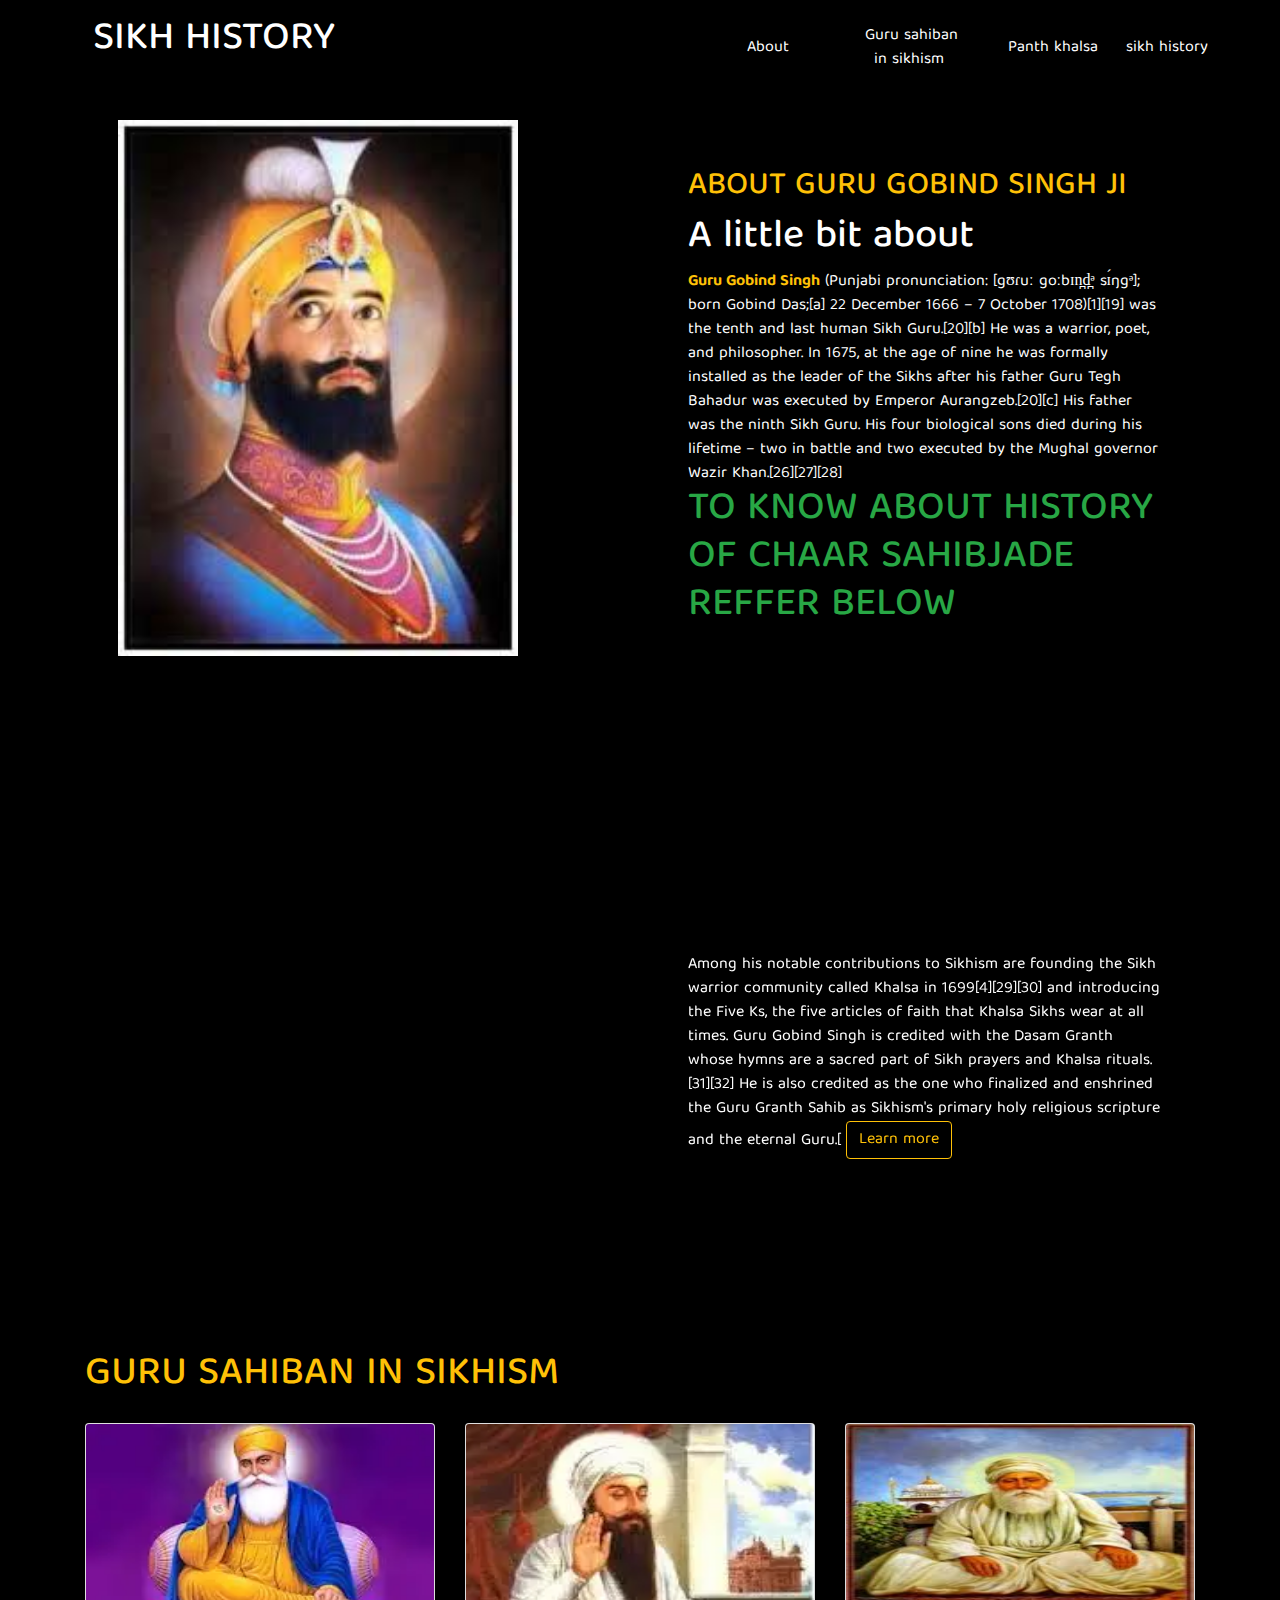
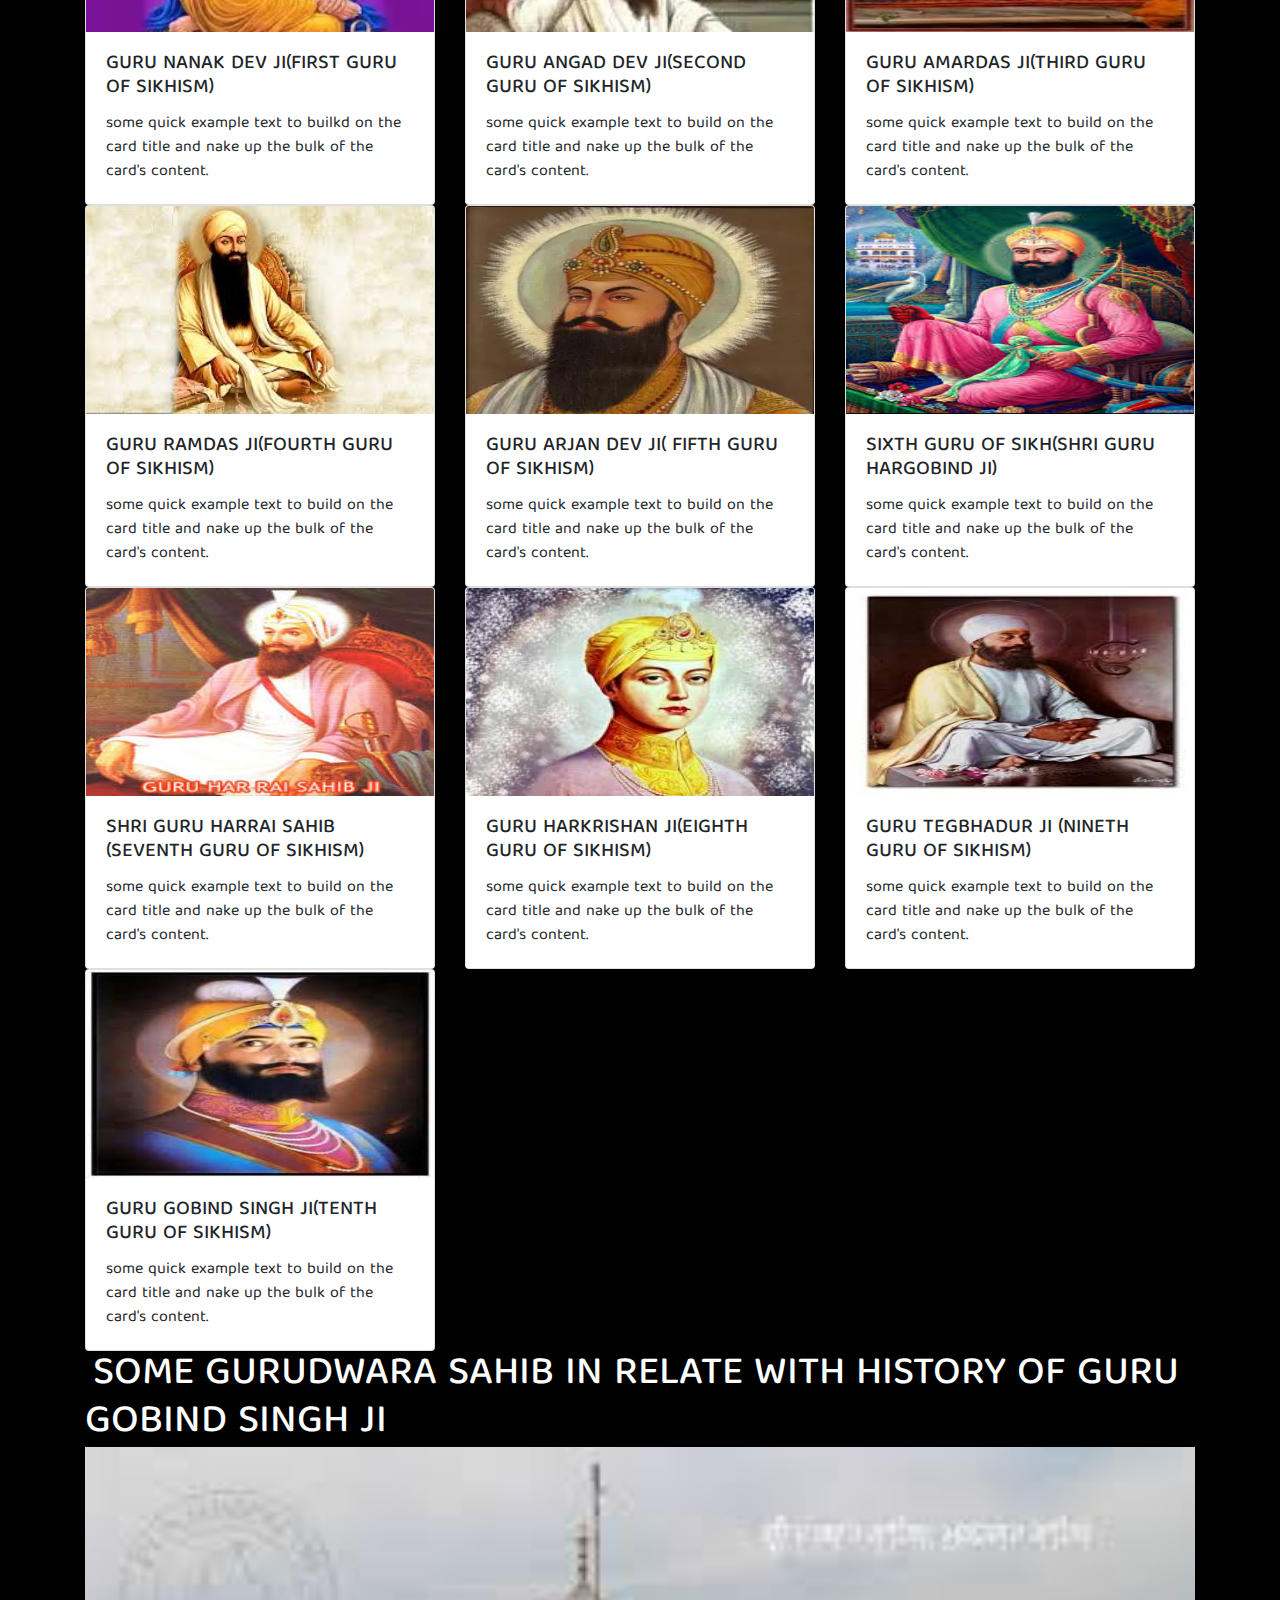
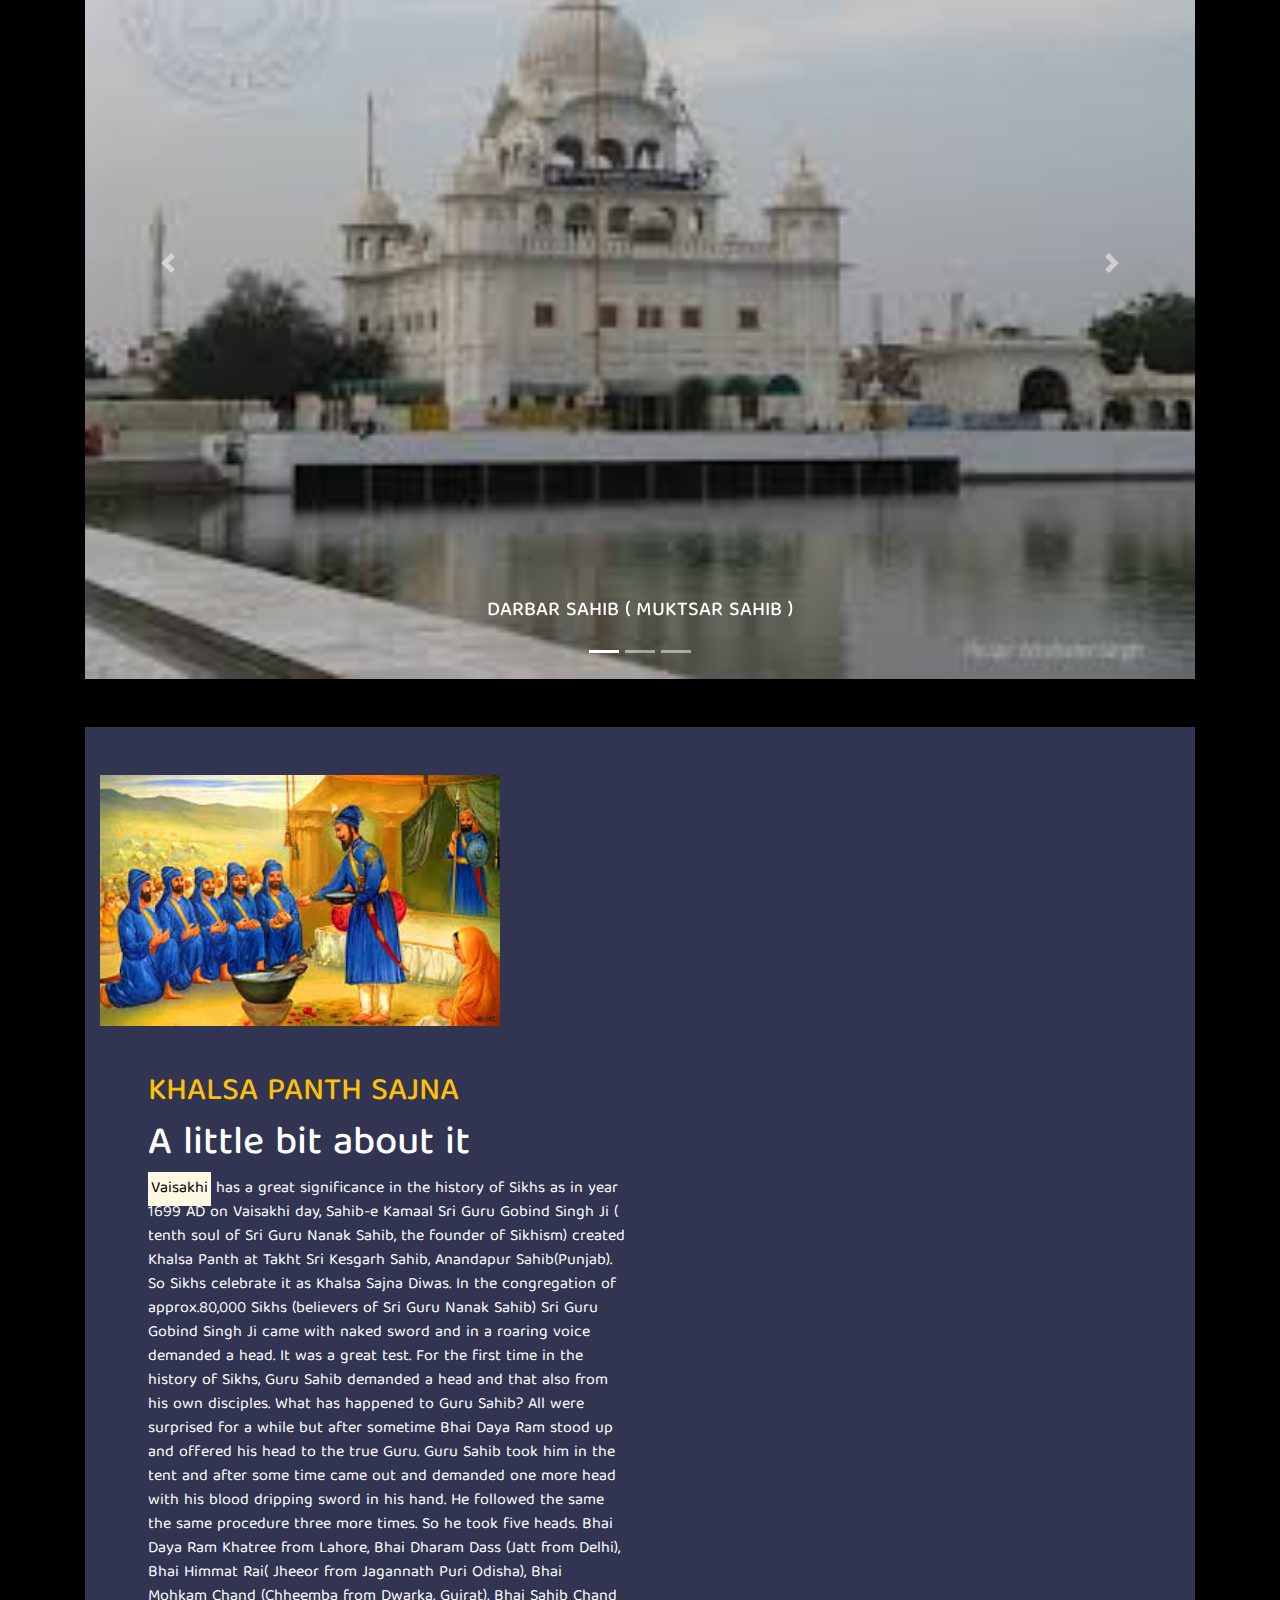
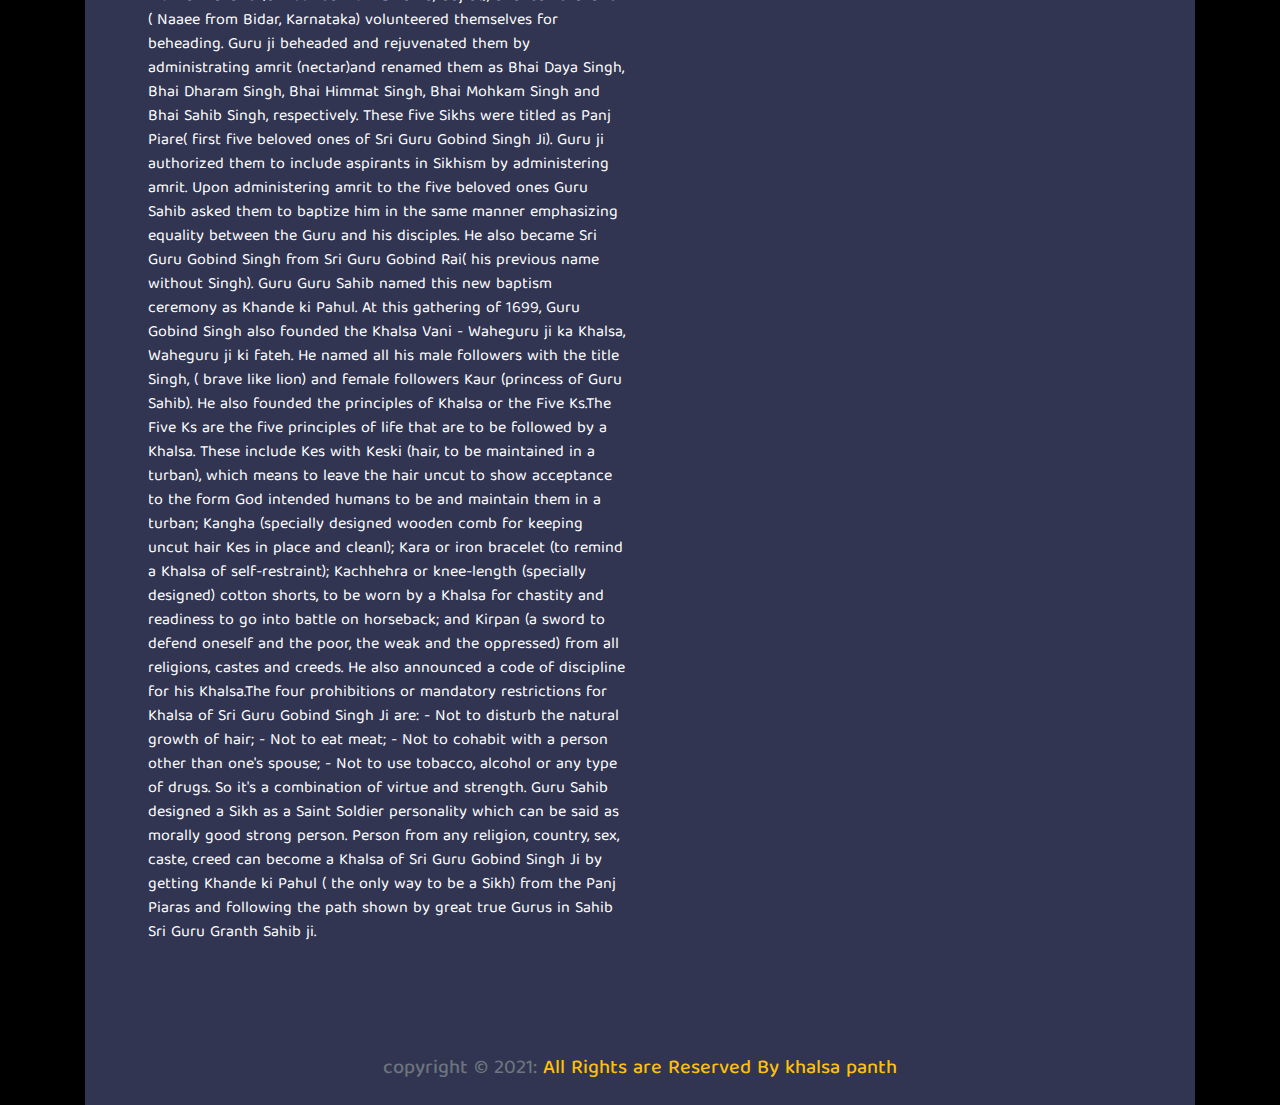
<file: index.html>
<html>
<!--head of the web page-->

<head>

    <meta charset="UTF-8" />

    <meta name="viewport" content="width=device-width, initial-scale=1.0" />

    <!-- Bootstrap CSS -->

    <link rel="stylesheet" href="https://stackpath.bootstrapcdn.com/bootstrap/4.4.1/css/bootstrap.min.css" />

<!--bootstrap JS-->
<script src="https://code.jquery.com/jquery-3.5.1.min.js"></script>
<script src="https://stackpath.bootstrapcdn.com/bootstrap/4.5.2/js/bootstrap.bundle.min.js"></script>

    <!-- My CSS -->
<link rel="stylesheet" href="style.css">

    <!-- Font Awesome -->
<!--script.js link-->
    <script src="script.js"></script>

    <!-- Google Fonts -->

    <link
        href="https://fonts.googleapis.com/css2?family=Baloo+Tamma+2:wght@400;500;600;700;800&family=Roboto+Slab:wght@200;400;600;900&display=swap"
        rel="stylesheet" />
        
    <!--title of webpage-->
    <title> HISTORY OF GURU GOBIND SINGH JI </title>
</head>
<!--body of webpage-->

<body>
    <div class="container navigation pt-3">

        <div class="row">

            <div class="col-6 d-flex justify-content-start align-items-center">

                <i class="fa fa-spinner fa-spin fa-3x fa-fw text-warning pb-3"></i>

                <h1 class="d-inline pl-2 text-white">SIKH HISTORY</h1>

            </div>

            <div class="col-6 pt-2">

                <div class="row text-center p-0 d-flex justify-content-end align-items-center">

                    <div class="col-3">

                        <a href="#about" class="text-white navigation-link">About</a>

                    </div>

                    <div class="col-3">

                        <a href="#projects" class="text-white navigation-link">Guru sahiban in sikhism</a>

                    </div>

                    <div class="col-3">

                        <a href="#social-media" class="text-white navigation-link">Panth khalsa</a>

                    </div>
                    <a href="https://en.wikipedia.org/wiki/History_of_Sikhism"
                        target="_blank" class="text-white navigation-link">sikh history</a>
                </div>
            </div>
        </div>
    </div>
    </div>
    <div id="about" class="container about p-5">
        <div class="row">
            <div class="col-6">
                <img src="GURU GOBIND PATSHAH.jpeg" class="img-fluid" width="400" height="600">
            </div>
            <div class="col-6 pl-5 pt-5 pb-5 text-white">
                <h2 class="text-warning">ABOUT GURU GOBIND SINGH JI</h2>
                <h1 class="m-heating">A little bit about </h1>
                <b class="text-warning">Guru Gobind Singh</b> (Punjabi pronunciation: [gʊɾuː goːbɪn̪d̪ᵊ sɪ́ŋgᵊ]; born
                Gobind Das;[a] 22 December 1666 – 7 October
                1708)[1][19] was the tenth and last human Sikh Guru.[20][b] He was a warrior, poet, and philosopher. In
                1675, at the age
                of nine he was formally installed as the leader of the Sikhs after his father Guru Tegh Bahadur was
                executed by Emperor
                Aurangzeb.[20][c] His father was the ninth Sikh Guru. His four biological sons died during his lifetime
                – two in battle
                and two executed by the Mughal governor Wazir Khan.[26][27][28]
                <h1 class="text-success">TO KNOW ABOUT HISTORY OF CHAAR SAHIBJADE REFFER BELOW </h1>
                <iframe width="560" height="315" src="https://www.youtube.com/embed/BJu0cBboBxc?si=6B831ui_LaVwwKTt"
                    title="YouTube video player" frameborder="0"
                    allow="accelerometer; autoplay; clipboard-write; encrypted-media; gyroscope; picture-in-picture; web-share"
                    referrerpolicy="strict-origin-when-cross-origin" allowfullscreen></iframe>
                Among his notable contributions to Sikhism are founding the Sikh warrior community called Khalsa in
                1699[4][29][30] and
                introducing the Five Ks, the five articles of faith that Khalsa Sikhs wear at all times. Guru Gobind
                Singh is credited
                with the Dasam Granth whose hymns are a sacred part of Sikh prayers and Khalsa rituals.[31][32] He is
                also credited as
                the one who finalized and enshrined the Guru Granth Sahib as Sikhism's primary holy religious scripture
                and the eternal
                Guru.[
                <button class="btn btn-outline-warning" onclick=" toggleText () ">Learn more</button>
                <div id="extraContent" style="display: none;">
                    <h1>Family and early life </h1>
                    <p id="output">
                        Guru Gobind Singh's birthplace in Patna, Bihar

                        Guru Tegh Bahadar and a young Gobind Das at the Anandpur Darbar

                        Artistic depiction of "Dusht Daman", the alleged previous incarnation of Guru Gobind Singh as
                        narrated in the "Bachittar
                        Natak"
                        Gobind Singh was the only son of Guru Tegh Bahadur, the ninth Sikh guru, and Mata Gujri.[35] He
                        was born into the Sodhi
                        clan of the Punjabi Khatri community. He was born in Patna, Bihar on 22 December 1666 while his
                        father was visiting
                        Bengal and Assam.[1] According to Desi Calender, his birth date is Seven days after the New Moon
                        Day in the Lunar Month
                        of Poh (also called Poh Sudi 7 ਪੰਜਾਬੀ- ਪੋਹ ਸੁਦੀ ੭). His birth name was Gobind Das and a shrine
                        named Takht Sri Patna
                        Harimandar Sahib marks the site of the house where he was born and spent the first four years of
                        his life.[1] In 1670,
                        his family returned to Punjab, and in March 1672, they moved to Chakk Nanaki in the Himalayan
                        foothills of north India,
                        called the Sivalik range, where he was schooled.[1][29]

                        Tegh Bahadur was petitioned by Kashmiri Pandits[36] in 1675 for protection from the fanatic
                        persecution by Iftikar Khan,
                        the Mughal governor of Kashmir under Mughal Emperor Aurangzeb.[1] Tegh Bahadur considered a
                        peaceful resolution by
                        meeting Aurangzeb, but was cautioned by his advisors that his life may be at risk. The young
                        Gobind Das – to be known as
                        Gobind Singh after 1699[19] – advised his father that no one was more worthy to lead and make a
                        sacrifice than him.[1]
                        His father made the attempt, but was arrested then publicly beheaded in Delhi on 11 November
                        1675 under the orders of
                        Aurangzeb for refusing to convert to Islam and the ongoing conflicts between Sikhism and the
                        Islamic Empire.[37][38]
                        Before dying, Tegh Bahadur wrote a letter to Gobind Das (the letter was called Mahalla Dasven
                        and it is part of the Guru
                        Granth Sahib) as one last test to find the next Guru, after his father's martyrdom he was made
                        the tenth Sikh Guru on
                        Vaisakhi on 29 March 1676.[39]

                        The education of Gobind Singh continued after he became the 10th Guru, both in reading and
                        writing as well as martial
                        arts such as horse riding and archery. The Guru learned Farsi in a year and at the age of 6
                        started training in martial
                        arts.[40] In 1684, he wrote the Chandi di Var in Punjabi language – a legendary war between the
                        good and the evil, where
                        the good stands up against injustice and tyranny, as described in the ancient Sanskrit text
                        Markandeya Purana.[1] He
                        stayed in Paonta, near the banks of river Yamuna, until 1685.[1]
                    <div class="col-6">
                        <img src="SAHIBJADAS OF GURU SAHIB.jpeg" class="img-fluid" width="500" height="800">
                    </div>
                    From Bhai Rupa showing the Guru at the age of 23 (contemporary painting from circa 1701)
                    Guru Gobind Singh had three wives:[2][41]

                    At age 10, he married Jito on 21 June 1677 at Basantgaṛh, 10 km north of Anandpur. The couple had
                    three sons: Jujhar
                    Singh (b. 1691), Zorawar Singh (b. 1696), and Fateh Singh (b. 1699).[42]
                    At age 17, he married Sundari on 4 April 1684 at Anandpur. The couple had one son, Ajit Singh (b.
                    1687).[43]
                    At age 33, he married Sahib Devan on 15 April 1700 at Anandpur. They had no children, but she had an
                    influential role in
                    Sikhism. Guru Gobind Singh proclaimed her as the Mother of the Khalsa.[44] The Guru initially
                    rejected her marriage
                    proposal as he was already married and had four sons. The Sangat and the Guru's family agreed to the
                    marriage. However,
                    Gobind Singh made it clear that his relationship with Sahib Diwan will be spiritual and not
                    physical.[45]
                    The life example and leadership of Gobind Singh have been of historical importance to the Sikhs. He
                    institutionalized
                    the Khalsa (literally, Pure Ones), who played the key role in protecting the Sikhs long after his
                    death, such as during
                    the nine invasions of Panjab and the attacks by Ahmad Shah Abdali from Afghanistan between 1747 and
                    1769.[19]

                    Birth name
                    While his birth name is commonly acknowledged as being "Gobind Rai", J.S Grewal and W.H McLeod,
                    among other scholars,
                    point out that hukamnamas and documents issued by his father, Guru Tegh Bahadur, mention him as
                    "Gobind Das". According
                    to McLeod, "Gobind Rai" was an exonym used within Muslim sources.[48][49][50][51][52]

                    Founding the Khalsa

                    A Fresco of Guru Gobind Singh and The Panj Piare in Gurdwara Bhai Than Singh built in the reign of
                    Maharaja Ranjit Singh
                    In 1699, Guru Gobind Singh requested the Sikhs to congregate at Anandpur on Vaisakhi (the annual
                    spring harvest
                    festival).[53] According to the Sikh tradition, he asked for a volunteer. One came forward, whom he
                    took inside a tent.
                    The Guru returned to the crowd alone, with a bloody sword.[53] He asked for another volunteer, and
                    repeated the same
                    process of returning from the tent without anyone and with a bloodied sword four more times. After
                    the fifth volunteer
                    went with him into the tent, the Guru returned with all five volunteers, all safe. He called them
                    the Panj Pyare and the
                    first Khalsa in the Sikh tradition.[54]

                    Gobind Singh then mixed water and sugar into an iron bowl, stirring it with a double-edged sword to
                    prepare what he
                    called Amrit ("nectar"). He then administered this to the Panj Pyare, accompanied with recitations
                    from the Adi Granth,
                    thus founding the khande ka pahul (baptization ceremony) of a Khalsa – a warrior community.[53][55]
                    The Guru also gave
                    them a new surname "Singh" (lion). After the first five Khalsa had been baptized, the Guru asked the
                    five to baptize him
                    as a Khalsa. This made the Guru the sixth Khalsa, and his name changed from Guru Gobind Das to Guru
                    Gobind Singh.[53]
                    This initiation ceremony replaced the charan pahul ritual practiced by the previous gurus, in which
                    an initiate would
                    drink the water either the Guru or a masand of the guru had dipped their right toe in.[56][57]


                    Kanga, Kara and Kirpan – three of the five Ks
                    Gobind Singh initiated the Five K's tradition of the Khalsa,[58]

                    Kesh: uncut hair.
                    Kangha: a wooden comb.
                    Kara: an iron or steel bracelet worn on the wrist.
                    Kirpan: a sword.
                    Kacchera: short breeches.
                    He also announced a code of discipline for Khalsa warriors. Tobacco, eating 'halal' meat (a way of
                    slaughtering in which
                    the animal's throat is slit open and it is left to bleed before being slaughtered), fornication and
                    adultery were
                    forbidden.[58][59] The Khalsas also agreed to never interact with those who followed rivals or their
                    successors.[58] The
                    co-initiation of men and women from different castes into the ranks of Khalsa also institutionalized
                    the principle of
                    equality in Sikhism regardless of one's caste or gender.[59] Gobind Singh's significance to the Sikh
                    tradition has been
                    very important, as he institutionalized the Khalsa, resisted the ongoing persecution by the Mughal
                    Empire, and continued
                    the defence of dharma, by which he meant True Religion, against the assault of Aurangzeb.[60]


                    Anandpur Sahib gurdwara, Punjab, the birthplace of Khalsa
                    He introduced ideas that indirectly challenged the discriminatory taxes imposed by the Mughal
                    authorities. For example,
                    Aurangzeb had imposed taxes on non-Muslims that were collected from the Sikhs as well, the jizya
                    (poll tax on
                    non-Muslims), pilgrim tax, and Bhaddar tax – the last being a tax to be paid by anyone following the
                    Hindu ritual of
                    shaving the head after the death of a loved one and cremation.[4] Guru Gobind Singh declared that
                    Khalsa does not need
                    to continue this practice, because Bhaddar is not dharam, but a bharam (illusion).[4][61] Not
                    shaving the head also
                    meant not having to pay the taxes by Sikhs who lived in Delhi and other parts of the Mughal
                    Empire.[4] However, the new
                    code of conduct also led to internal disagreements between Sikhs in the 18th century, particularly
                    between the
                    Nanakpanthi and the Khalsa.[4]

                    Gobind Singh had a deep respect for the Khalsa and stated that there is no difference between the
                    True Guru and the
                    sangat (panth).[62] Before his founding of the Khalsa, the Sikh movement had used the Sanskrit word
                    Sisya (literally,
                    disciple or student), but the favored term thereafter became Khalsa.[63] Additionally, prior to the
                    Khalsa, the Sikh
                    congregations across India had a system of Masands appointed by the Sikh Gurus. The Masands led the
                    local Sikh
                    communities, local temples, and collected wealth and donations for the Sikh cause.[63] Gobind Singh
                    concluded that the
                    Masands system had become corrupt, he abolished them and introduced a more centralized system with
                    the help of Khalsa
                    that was under his direct supervision.[63] These developments created two groups of Sikhs, those who
                    initiated as
                    Khalsa, and others who remained Sikhs but did not undertake the initiation.[63] The Khalsa Sikhs saw
                    themselves as a
                    separate religious entity, while the Nanakpanthi Sikhs retained their different perspective.[64][65]

                    The Khalsa warrior community tradition started by Guru Gobind Singh has contributed to modern
                    scholarly debate on
                    pluralism within Sikhism. His tradition has survived into the modern times, with initiated Sikh
                    referred to as Khalsa
                    Sikh, while those who do not get baptized referred to as Sahajdhari Sikhs.[66][67][68]

                    Sikh scriptures

                    The Dasam Granth is attributed to Guru Gobind Singh. It incorporates among other things the
                    warrior-saint mythologies of
                    ancient India.[69][70]
                    Piara Singh Padam in his Sri Guru Gobind Singh Ji de Darbari Ratan highlights that Guru Gobind Singh
                    gave as much regard
                    to the pen as to the sword.[71]

                    Guru Gobind Singh is credited in the Sikh tradition with finalizing the Kartarpur Pothi (manuscript)
                    of the Guru Granth
                    Sahib – the primary scripture of Sikhism.[33] The final version did not accept the extraneous hymns
                    in other versions,
                    and included the compositions of his father Guru Tegh Bahadur.[33] Gobind Singh also declared this
                    text to be the
                    eternal Guru for Sikhs.[34][72]

                    Gobind Singh is also credited with the Dasam Granth.[31] It is a controversial religious text
                    considered to be the
                    second scripture by some Sikhs, and of disputed authority to other Sikhs.[73][32] The standard
                    edition of the text
                    contains 1,428 pages with 17,293 verses in 18 sections.[73][74] The Dasam Granth includes hymns,
                    mythological tales from
                    Hindu texts,[31] a celebration of the feminine in the form of goddess Durga,[75] fables dealing with
                    sexuality,[31] an
                    autobiography, secular stories from the Puranas and the Mahabharata, letters to others such as the
                    Mughal emperor, as
                    well as reverential discussion of warriors and theology.[73][76][77]

                    In his writings Guru Gobind Singh uses a variety of pen names such as Shyam, Raam, Kaal, Gobind Das,
                    Gobind Singh,
                    Nanak, and Shah Gobind.[13][14][15]

                    According to the Bansavlinama, written in 1755 by Kesar Singh Chibbar,[78] Sikhs requested that
                    Gobind Singh merge Dasam
                    Granth with the Guru Granth Sahib. Gobind Singh responded to the request by saying, "This is the Adi
                    Guru Granth; The
                    root book. That one (Dasam Granth) is only for my diversion. Let this be kept in the mind and let
                    the two stay
                    separate."[79][80]

                    The Dasam Granth has a significant role in the initiation and the daily life of devout Khalsa
                    Sikhs.[81][82] Parts of
                    its compositions such as the Jaap Sahib, Tav-Prasad Savaiye and Benti Chaupai are the daily prayers
                    (Nitnem) and sacred
                    liturgical verses used in the initiation of Khalsa Sikhs.[32][83][84]


                    The handwriting of Guru Gobind Singh while writing Gurmukhi. Displayed here is the first chapter of
                    the Charitropakhyan.
                    Wars
                    When all other means have failed,
                    It is but lawful to take to the sword.

                    – Guru Gobind Singh, Zafarnamah[85][86]

                    The period following the execution of Guru Tegh Bahadur – the father of Guru Gobind Singh, was a
                    period where the Mughal
                    Empire under Aurangzeb was an increasingly hostile enemy of the Sikh people.[87] The Sikh resisted,
                    led by Gobind Singh,
                    and the Muslim-Sikh conflicts peaked during this period.[87] Both Mughal administration and
                    Aurangzeb's army had an
                    active interest in Gobind Singh. Aurangzeb issued an order to exterminate Gobind Singh and his
                    family.[88]

                    Gobind Singh believed in a Dharamyudh (war in defence of righteousness), something that is fought as
                    a last resort,
                    neither out of a wish for revenge nor for greed nor for any destructive goals.[89] To the Guru, one
                    must be prepared to
                    die to stop tyranny, end persecution, and to defend one's own religious values.[89] He led fourteen
                    wars with these
                    objectives, but never took captives nor damaged anyone's place of worship.[89]

                    Battles
                    See also: List of Battles of Guru Gobind Singh

                    Guru Gobind Singh with his horse
                    Guru Gobind Singh fought 21 battles against the Mughal Empire and the kings of Siwalik Hills.

                    Battle of Anandpur (1682) Bhim Chand attacks Gobind Singh.
                    Battle Of Anandpur (1685) Bhim Chand attacks Gobind Singh once again
                    Battle of Bhangani (1688), which states chapter 8 of Gobind Singh's Bicitra Natak, when Fateh Shah,
                    along with mercenary
                    commanders Hayat Khan and Najabat Khan,[90] attacked his forces without any purpose. The Guru was
                    aided by the forces of
                    Kripal (his maternal uncle) and a Brahmin named Daya Ram, both of whom he praises as heroes in his
                    text.[91] The Guru's
                    cousin named Sango Shah was killed in the battle, a cousin from Guru Hargobind's daughter.[90]
                    Battle of Nadaun (1691), against the Islamic armies of Mian Khan and his son Alif Khan, who were
                    defeated by the allied
                    forces of Gobind Singh, Bhim Chand and other Hindu kings of Himalayan foothills.[92] The non-Muslims
                    aligned to the Guru
                    had refused to pay tribute to the Islamic officials based in Jammu.[90]
                    In 1693, Aurangzeb was fighting the Hindu Marathas in the Deccan region of India, and he issued
                    orders that Guru Gobind
                    Singh and Sikhs should be prevented from gathering in Anandpur in large numbers.[90][93]
                    Battle of Anandpur (1695) Mughals attack Gobind Singh at Anandpur
                    Battle of Guler (1696), first against the Muslim commander Dilawar Khan's son Rustam Khan, near
                    Sutlej river, where the
                    Guru teamed up with the Hindu king of Guler and routed the Muslim army.[94] The commander sent his
                    general Hussain Khan
                    against the armies of the Guru and the Guler kingdom, a war fought near Pathankot, and Hussain Khan
                    was defeated and
                    killed by the joint forces.[94]
                    After the creation of the Khalsa the Hill Rajas, who had previously lost in battle to Guru Gobind
                    Singh, sent a petition
                    to Delhi requesting they act immediately and join them in battle against the Guru.l[95]

                    Battle of Anandpur (1699), was against two Rajas of the hills.
                    Battle of Anandpur (1700), against the Mughal army of Aurangzeb, who had sent 10,000 soldiers, in
                    response to the Hill
                    Rajas letter, under the command of Painda Khan and Dina Beg.[96] In direct combat between Gobind
                    Singh and Painda Khan,
                    the latter was killed. His death led to the Mughal army fleeing the battlefield.[96]
                    First siege of Anandpur, The hill Rajas of northern Punjab regrouped after defeat at Anandpur the
                    previous year and
                    resumed their campaign against Gobind Singh, joining forces with Gujar and other tribesmens to
                    besiege Anandpur,
                    northeast of Ludhiana. Gujar leader Jagatullah was killed on the first day and the Rajas were driven
                    off after a
                    brilliant defence led by the Guru's son Ajit Singh.[96][97][93]
                    Battle of Taragarh was a battle fought in defence during the Siege of Anandpur.
                    Battle of Basoli (1702), against the Mughal army; named after the kingdom of Basoli whose Raja
                    Dharampul supported the
                    Guru in the battle.[98] The Mughal army was supported by rival kingdom of Kahlur led by Raja Ajmer
                    Chand. The battle
                    ended when the two sides reached a tactical peace.[98]
                    First Battle of Chamkaur (1702), Mughal Army was repulsed.[96]
                    Battle of Anandpur (1703) was fought between the Sikhs and the Hill Rajas. The Sikh won.
                    First Battle of Anandpur (1704), Mughal Emperor Aurangzeb sent a fresh force into northern Punjab
                    under General Saiyad
                    Khan, later replaced by Ramjan Khan. Ramjan was mortally wounded in further very heavy fighting
                    around the Sikh
                    stronghold at Anandpur, northeast of Ludhiana, and his force again withdrew.[96]
                    Second siege of Anandpur, According to scholars, this siege was triggered by the proliferation of
                    armed Sikhs in
                    Anandpur, the increasing numbers creating a shortage of supplies. This led the Sikhs to raid local
                    villages for
                    supplies, food, and forage, which in turn dramatically frustrated the local pahari rajas who forged
                    alliances and
                    mounted an attack on Guru Gobind Singh's patrimony.[99][90] The Mughal general was fatally wounded
                    by Sikh soldiers, and
                    the army withdrew. Aurangzeb then sent a larger army with two generals, Wazir Khan and Zaberdast
                    Khan in May 1704, to
                    destroy the Sikh resistance.[96] The approach the Islamic army took in this battle was to lay a
                    protracted siege against
                    Anandpur, from May to December, cutting off all food and other supplies moving in and out, along
                    with repeated
                    battles.[16] Some Sikh men deserted the Guru during the Anandpur siege in 1704 and escaped to their
                    homes where their
                    women shamed them and they rejoined the Guru's army and died fighting with him in 1705.[100][101]
                    Towards the end, the
                    Guru, his family, and followers accepted an offer by Aurangzeb of safe passage out of Anandpur.[102]
                    However, as they
                    left Anandpur in two batches, they were attacked, and one of the batches with Mata Gujari and Guru's
                    two sons – Zorawar
                    Singh aged 8 and Fateh Singh aged 5 – were taken captive by the Mughal army.[97][103] Both his
                    children were executed by
                    burying them alive into a wall.[16][104] The grandmother Mata Gujari died there as well.[97]
                    Battle of Sarsa (1704), against the Mughal army led by general Wazir Khan; the Muslim commander had
                    conveyed Aurangzeb's
                    promise of a safe passage to Guru Gobind Singh and his family in early December.[103] However, when
                    the Guru accepted
                    the offer and left, Wazir Khan took captives, executed them and pursued the Guru.[105] The
                    retreating troops he was with
                    were repeatedly attacked from behind, with heavy casualties to the Sikhs, particularly while
                    crossing the Sarsa
                    river.[105]
                    Battle of Chamkaur (1704) Regarded as one of the most important battles in Sikh history. It was
                    against the Mughal army
                    led by Nahar Khan;[106] the Muslim commander was killed,[106] while on Sikh side the remaining two
                    elder sons of the
                    Guru – Ajit Singh and Jujhar Singh, along with other Sikh soldiers were killed in this
                    battle.[107][97][108]
                    Battle of Muktsar (1705), the Guru's army was re-attacked by the Mughal army, being hunted down by
                    general Wazir Khan,
                    in the arid area of Khidrana-ki-Dhab. The Mughals were blocked again, but with many losses of Sikh
                    lives – particularly
                    the famous Chalis Mukte (literally, the "forty liberated ones"),[101] and this was the last battle
                    led by Guru Gobind
                    Singh.[17] The place of battle called Khidrana was renamed about a 100 years later by Ranjit Singh
                    to Mukt-sar
                    (literally, "lake of liberation"), after the term "Mukt" (moksha) of the ancient Indian tradition,
                    in honour of those
                    who gave their lives for the cause of liberation.[109]
                    Battle of Baghaur (1707) was fought against the Raja of Bhghaur and the locals of the area. It began
                    over a dispute when
                    some camels of the Guru went and ate the trees of a local gardener. The gardener took the camels and
                    the rider hostage.
                    Sikh negotiated for the release but he refused which led to a battle.[110]
                    Battle of Jajau (1707) was fought between Azam Shah and Bhadur Shah over the Mughal throne. Bahdur
                    Shah sought Guru
                    Gobind Singh's assistance. Gobind Singh provided assistance and is said to have killed Azam Shah in
                    battle.[111]
                    Mughal accounts
                    The Muslim historians of the Mughal court wrote about Guru Gobind Singh as well as the geopolitics
                    of the times he lived
                    in, and these official Persian accounts were readily available and the basis of colonial era
                    English-language
                    description of Sikh history.[112][113]


                    The first page (Panna, or Ang) of the Jaap Sahib, the beginning composition of the Dasam Granth, in
                    the hand of the Guru
                    According to Dhavan, the Persian texts that were composed by Mughal court historians during the
                    lifetime of Gobind Singh
                    were hostile to him but presented the Mughal perspective.[112] They believed that the religious Guru
                    tradition of Sikhs
                    had been corrupted by him, through the creation of a military order willing to resist the imperial
                    army.[112] Dhavan
                    writes that some Persian writers who wrote decades or a century after the death of Gobind Singh
                    evolved from relying
                    entirely on court histories of the Mughals which disparage the Guru, to including stories from the
                    Sikh gurbilas text
                    that praise the Guru.[112][114]

                    The Mughal accounts suggest that the Muslim commanders viewed the Sikh panth as one divided into
                    sects with different
                    loyalties.[115]

                    Relationship with other religious groups
                    Main article: Sikh Rehat Maryada
                    As a result of the violent hostility between the Sikhs and the Mughal armies, Guru Gobind Singh
                    ordered the social
                    segregation between the Khalsa and the Muslims, the sentiments of which are reiterated in the
                    contemporary and
                    posthumous rahit-namas. To a lesser extent, injunctions were also made prohibiting the partake in
                    certain Hindu rituals
                    and beliefs as well as against schismatic Sikh factions opposed to the orthodox Khalsa
                    community.[120][126]

                    Post-war years

                    GGS Marg Map
                    After the Second Battle of Anandpur in 1704, the Guru and his remaining soldiers moved and stayed in
                    different spots
                    including hidden in places such as the Machhiwara jungle of southern Panjab.[103]

                    Some of the various spots in north, west, and central India where the Guru lived after 1705, include
                    Hehar with Kirpal
                    Das (maternal uncle), Manuke, Mehdiana, Chakkar, Takhtupura, and Madhe and Dina (Malwa region). He
                    stayed with relatives
                    or trusted Sikhs such as the three grandsons of Rai Jodh, a devotee of Guru Har Gobind.[127]

                    Zafarnama
                    Main article: Zafarnama (letter)
                    Guru Gobind Singh saw the war conduct of Aurangzeb and his army against his family and his people as
                    a betrayal of a
                    promise, unethical, unjust, and impious.[103] After all of Gobind Singh's children had been killed
                    by the Mughal army
                    and the battle of Muktsar, the Guru wrote a defiant letter in Persian to Aurangzeb, titled Zafarnama
                    (literally,
                    "epistle of victory"), a letter which the Sikh tradition considers important towards the end of the
                    19th
                    century.[103][128][129]

                    The Guru's letter was stern yet conciliatory to Aurangzeb. He indicted the Mughal Emperor and his
                    commanders in
                    spiritual terms, and accused them of a lack of morality both in governance and in the conduct of
                    war.[130] The letter
                    predicted that the Mughal Empire would soon end, because it persecutes, and is full of abuse,
                    falsehood, and immorality.
                    The letter is spiritually rooted in Gobind Singh's beliefs about justice and dignity without
                    fear.[130]

                    Death of family members

                    Gurudwara Parivar Vichora Sahib, Majri, Punjab where Guru's mother and younger sahibzaade got
                    separated from him[131]
                    See also: Saka Sirhind
                    Guru Gobind Singh's four sons, also referred to as Chaar Sahibzaade (the four princes), were killed
                    during his lifetime
                    – the elder two in a battle with Mughals, and the younger two executed by the Mughal governor of
                    Sirhind.[26] The Guru
                    and his two elder sons had escaped the siege of Anandpur in December 1704 and reached Chamkaur, but
                    they were pursued by
                    a large Mughal army.[132] In the ensuing battle, Guru's elder sons, also called the 'Vaade
                    Sahibzaade' fought bravely,
                    but the Mughal army was much larger and well equipped.[133] While the Guru was taken to a safe
                    place, his elder sons,
                    Sahibzada Ajit Singh aged 17, and Jujhar Singh aged 13 were killed in the Battle of Chamkaur in
                    December 1704 against
                    the Mughal army.[16]

                    Gobind Singh's mother Mata Gujri and his two younger sons got separated from him after escaping the
                    Mughal siege of
                    Anandpur in December 1704; and were later arrested by the forces of Wazir Khan, the Mughal governor
                    of Sirhind.[132] The
                    younger pair, called the 'Chotte Sahibzaade', along with their grandmother were imprisoned in an
                    Open Tower (Thanda
                    Burj), in chilling winter days.[133] Around 26 and 27 December 1704, the younger sons, Sahibzada
                    Fateh Singh aged 6 and
                    Zorawar Singh aged 9, were offered a safe passage if they converted to Islam, which they refused;
                    and subsequently,
                    Wazir Khan ordered them to be bricked alive in the wall.[134][135] Gujri fainted on hearing about
                    her grandsons' death
                    and died shortly thereafter.[132]

                    His adopted son Zorawar Singh Palit whose real name is unknown died in 1708 near Chittorgarh Fort in
                    a skirmish with
                    local soldiers.[3] According to Sainapati, Zorawar Singh Palit had managed to escape in the Battle
                    of Chamkaur and later
                    met the Guru in Rajputana after which he got in a minor scuffle at Chittorgarh and died.[136]

                    According to Sikh historians, Guru Gobind Singh took the harsh news about the execution of his sons,
                    Fateh Singh and
                    Zorawar Singh, with stoic calm, and wrote "What use is it to put out a few sparks when you raise a
                    mighty flame
                    instead?".[137]

                    Final days

                    Cremation of Guru Gobind Singh at Nanded

                    Takht Sri Hazur Sahib, Nanded, built over the place where Guru Gobind Singh was cremated in 1708.
                    The inner chamber is
                    still called Angitha Sahib.
                    Aurangzeb died in 1707, and immediately a succession struggle began between his sons who attacked
                    each other.[138] Guru
                    Gobind Singh supported Bahadur Shah I in the Battle of Jajau by sending 200–300 Sikhs under Bhai
                    Dharam Singh and later
                    joining the battle themselves.[139] According to Sikh sources it was Guru Gobind Singh who killed
                    Azam Shah.[140][141]
                    The official successor Bahadur Shah invited Guru Gobind Singh with his army to meet him in person in
                    the Deccan region
                    of India for reconciliation. Guru Gobind Singh hoped to get Anandpur, his former stronghold back,
                    and remained close to
                    the imperial camp for nearly a year. His appeals for the restoration of his lands turned out to be
                    ineffectual however
                    as Bahadur Shah went on postponing any restoration to the status quo ante as he was not willing to
                    offend either the
                    Guru or the hill rajas.[16][138][142][143]

                    Wazir Khan, a Mughal army commander and the Nawab of Sirhind, against whose army the Guru had fought
                    several wars,[17]
                    commissioned two Afghans, Jamshed Khan, and Wasil Beg, to follow the Guru's army as it moved for the
                    meeting with
                    Bahadur Shah, and then assassinate the Guru. The two secretly pursued the Guru whose troops were in
                    the Deccan area of
                    India, and entered the camp when the Sikhs had been stationed near river Godavari for months.[144]
                    They gained access to
                    the Guru and Jamshed Khan stabbed him two times resulting in a fatal wound at Nanded.[16][145][146]
                    Some scholars state
                    that the assassin who killed Guru Gobind Singh may not have been sent by Wazir Khan, but was instead
                    sent by the Mughal
                    army that was staying nearby.[17]

                    According to Senapati's Sri Gur Sobha, an early 18th-century writer, the fatal wounds of the Guru
                    was one below his
                    heart. The Guru fought back and killed the assassin, while the assassin's companion was killed by
                    the Sikh guards as he
                    tried to escape.[144]

                    The Guru died of his wounds a few days later on 7 October 1708.[147] His death fuelled a long and
                    bitter war of the
                    Sikhs with the Mughals.[144]

                    According to the Bansavalinama by Kesar Singh Chibber written in 1768, the Guru's last words were,
                    "The Granth is the
                    Guru and it will bring you to Akal. The Guru is the Khalsa and the Khalsa is the Guru. The seat has
                    been given to Sri
                    Sahib Mata Devi. Love each other and expand the community. Follow the words of the Granth. The Sikh
                    that follows Sikhi
                    shall be with the Guru. Follow the conduct of the Guru. Always remain with Waheguru."[148]

                    Dohra Mahalla Dasvan (10)

                    Dohra of Guru Gobind Singh, as recorded in a copy of an Adi Granth, dated 1707 CE and autographed
                    (containing a 'nisan')
                    by Guru Gobind Singh, where 'Dohra' Mahalla 10 (Dasvan) is included. This is given as evidence of
                    Guru Gobind Singh
                    being the author of a Dohra (rhyming couplet) line contained at the end of the scripture on p. 1429.
                    While it is generally believed that Guru Gobind Singh did not add any of his own compositions to the
                    Guru Granth Sahib,
                    there are some who argue that a single rhyming couplet, known as a Dohra, of the tenth Guru, titled
                    Dohra Mahalla Dasvan
                    (10), near the end of the scripture on page 1429 is the work of Guru Gobind Singh.[6][149][150]

                    The composition in-question is as follows:[151][152]

                    ਮਹਲਾ ੧੦:
                    Mahalla 10:
                    ਬਲੁ ਹੋਆ ਬੰਧਨ ਛੁਟੇ ਸਭੁ ਕਿਛੁ ਹੋਤ ਉਪਾਇ ॥
                    My strength has been restored, and my bonds have been broken; now, I can do everything.
                    ਨਾਨਕ ਸਭੁ ਕਿਛੁ ਤੁਮਰੈ ਹਾਥ ਮੈ ਤੁਮ ਹੀ ਹੋਤ ਸਹਾਇ ॥੫੪॥
                    Nanak: everything is in Your hands, Lord; You are my Helper and Support. ||54||

                    According to Trilochan Singh, Guru Tegh Bahadur sent a letter in the form of a sloka to the young
                    Gobind Das while
                    incarcerated in Delhi by Aurangzeb, delivered personally to the young child by Bhai Uda and Pundit
                    Kirpa Ram:[153]

                    All human power has failed,
                    Humanity groans in chains;
                    Moral efforts are of no avail;
                    Lord, save them O save
                    With Thy Merciful aid,
                    As Thou didst save
                    The drowning elephant that prayed!

                    — Guru Tegh Bahadur, Guru Granth Sahib
                    It was a test of the potential successor to the Guruship. Gobind Das, who was writing from Anandpur,
                    replied with a
                    dohra, which affirmed his readiness to succeed as the next Sikh guru and calmed any apprehensions
                    that the Sikhs of the
                    time felt about the prospect.[153] Guru Tegh Bahadur knew his son was prepared to the take the reins
                    and lead the Sikh
                    community after his death.[153] After reading his son's reply, Guru Tegh Bahadur sent a final
                    message to his son:[153]

                    The Word of God shall ever abide,
                    The Saints shall ever survive;
                    Guru Gobind’s glory shall ever remain;
                    Few and rare are those O Nanak,
                    Who contemplate His Name

                    — Guru Tegh Bahadur, Guru Granth Sahib
                    This story is recorded in the account of Bhai Mani Singh written in his Sikhan di Bhagat Mal
                    composition.[153]
                    </p>
                </div>
            </div>
        </div>
    </div>
    <div id="projects" class="container mt-5 pt-5">

        <h1 class="text-warning mb-3 pb-2">GURU SAHIBAN IN SIKHISM</h1>
        <div class="row">
            <div class="col-4 nb-5">
                <div class="card" style='width:18 rem;'>
                    <img src="guru nanak dev ji.webp" class="card-img-top" alt="..." style="height:13rem;">
                    <div class="card-body">
                        <h5 class="card-title">GURU NANAK DEV JI(FIRST GURU OF SIKHISM)</h5>
                        <p class="card-text">
                            some quick example text to builkd on the card title and nake up the bulk of the card's
                            content.
                        </p>

                    </div>
                </div>
            </div>


            <div class="col-4 nb-5">
                <div class="card" style='width:18 rem;'>
                    <img src="guru angad dev ji.webp" class="card-img-top img-fluid" alt="..." style="height:13rem;">
                    <div class="card-body">
                        <h5 class="card-title">GURU ANGAD DEV JI(SECOND GURU OF SIKHISM)</h5>
                        <p class="card-text">
                            some quick example text to build on the card title and nake up the bulk of the card's
                            content.
                        </p>

                    </div>
                </div>
            </div>




            <div class="col-4 nb-5">
                <div class="card" style='width:18 rem;'>
                    <img src="guru amardas ji.jpeg" class="card-img-top img-fluid" alt="..." style="height:13rem;">
                    <div class="card-body">
                        <h5 class="card-title">GURU AMARDAS JI(THIRD GURU OF SIKHISM)</h5>
                        <p class="card-text">
                            some quick example text to build on the card title and nake up the bulk of the card's
                            content.
                        </p>

                    </div>
                </div>
            </div>



            <div class="col-4 nb-5">
                <div class="card" style='width:18 rem;'>
                    <img src="guru ramdas ji.jpeg" class="card-img-top img-fluid" alt="..." style="height:13rem;">
                    <div class="card-body">
                        <h5 class="card-title">GURU RAMDAS JI(FOURTH GURU OF SIKHISM)</h5>
                        <p class="card-text">
                            some quick example text to build on the card title and nake up the bulk of the card's
                            content.
                        </p>

                    </div>
                </div>
            </div>




            <div class="col-4 nb-5">
                <div class="card" style='width:18 rem;'>
                    <img src="guru arjan dev ji.webp" class="card-img-top img-fluid" alt="..." style="height:13rem;">
                    <div class="card-body">
                        <h5 class="card-title">GURU ARJAN DEV JI( FIFTH GURU OF SIKHISM)</h5>
                        <p class="card-text">
                            some quick example text to build on the card title and nake up the bulk of the card's
                            content.
                        </p>

                    </div>
                </div>
            </div>



            <div class="col-4 nb-5">
                <div class="card" style='width:18 rem;'>
                    <img src="guru hargobind ji.jpeg" class="card-img-top img-fluid" alt="..." style="height:13rem;">
                    <div class="card-body">
                        <h5 class="card-title">SIXTH GURU OF SIKH(SHRI GURU HARGOBIND JI)
                        </h5>
                        <p class="card-text">
                            some quick example text to build on the card title and nake up the bulk of the card's
                            content.
                        </p>

                    </div>
                </div>
            </div>





            <div class="col-4 nb-5">
                <div class="card" style='width:18 rem;'>
                    <img src="guru harrai ji.jpeg" class="card-img-top img-fluid" alt="..." style="height:13rem;">
                    <div class="card-body">
                        <h5 class="card-title">SHRI GURU HARRAI SAHIB (SEVENTH GURU OF SIKHISM)</h5>
                        <p class="card-text">
                            some quick example text to build on the card title and nake up the bulk of the card's
                            content.
                        </p>

                    </div>
                </div>
            </div>






            <div class="col-4 nb-5">
                <div class="card" style='width:18 rem;'>
                    <img src="shri guru harkrishan tiknik.jpeg" class="card-img-top img-fluid" alt="..."
                        style="height:13rem;">
                    <div class="card-body">
                        <h5 class="card-title">GURU HARKRISHAN JI(EIGHTH GURU OF SIKHISM)</h5>
                        <p class="card-text">
                            some quick example text to build on the card title and nake up the bulk of the card's
                            content.
                        </p>

                    </div>
                </div>
            </div>






            <div class="col-4 nb-5">
                <div class="card" style='width:18 rem;'>
                    <img src="guru teg bhadur ji.jpeg" class="card-img-top img-fluid" alt="..." style="height:13rem;">
                    <div class="card-body">
                        <h5 class="card-title">GURU TEGBHADUR JI (NINETH GURU OF SIKHISM)</h5>
                        <p class="card-text">
                            some quick example text to build on the card title and nake up the bulk of the card's
                            content.
                        </p>

                    </div>
                </div>
            </div>





            <div class="col-4 nb-5">
                <div class="card" style='width:18 rem;'>
                    <img src="GURU GOBIND PATSHAH.jpeg" class="card-img-top img-fluid" alt="..." style="height:13rem;">
                    <div class="card-body">
                        <h5 class="card-title">GURU GOBIND SINGH JI(TENTH GURU OF SIKHISM)</h5>
                        <p class="card-text">
                            some quick example text to build on the card title and nake up the bulk of the card's
                            content.
                        </p>

                    </div>
                </div>
            </div>
        </div>

        <h1 class="d-inline pl-2 text-white">SOME GURUDWARA SAHIB IN RELATE WITH HISTORY OF GURU GOBIND SINGH JI</h1>

        <div id="autoCarousel" class="carousel slide" data-ride="carousel" data-interval="2000"> <!-- Indicators -->
            <ol class="carousel-indicators">
                <li data-target="#autoCarousel" data-slide-to="0" class="active"></li>
                <li data-target="#autoCarousel" data-slide-to="1"></li>
                <li data-target="#autoCarousel" data-slide-to="2"></li>
            </ol> <!-- Carousel Inner -->
            <div class="carousel-inner">
                <div class="carousel-item active">
                    <img src="darbar sahib.jpeg" class="d-block w-100"
                        alt="Slide 1">
                    <div class="carousel-caption d-none d-md-block">
                        <h5>DARBAR SAHIB ( MUKTSAR SAHIB )</h5>
                        <p></p>
                    </div>
                </div>
                <div class="carousel-item"> <img
                        src="ANANDPUR SAHIB.jpeg"
                        class="d-block w-100" alt="Slide 2">
                    <div class="carousel-caption d-none d-md-block">
                        <h5>ANANDPUR SAHIB</h5>
                        <p></p>
                    </div>
                </div>
                <div class="carousel-item"> <img
                        src="PATNA SAHIB.jpeg"
                        class="d-block w-100" alt="Slide 3">
                    <div class="carousel-caption d-none d-md-block">
                        <h5>PATNA SAHIB</h5>
                        <p></p>
                        </d>
                        
                    </div>
                </div>
            </div>
        
            <!-- Controls -->
            <a class="carousel-control-prev" href="#autoCarousel" role="button" data-slide="prev">
                <span class="carousel-control-prev-icon" aria-hidden="true"></span>
                <span class="sr-only">Previous</span>
            </a>
            <a class="carousel-control-next" href="#autoCarousel" role="button" data-slide="next">
                <span class="carousel-control-next-icon" aria-hidden="true"></span>
                <span class="sr-only">Next</span>
            </a>
        </div>

        <div id="social-media" class="container mt-5 pt-5">
            <img src="AMRIT SANCHAR.jpeg" class="img-fluid" width="400" height="600">
            <div class="col-6 pl-5 pt-5 pb-5 text-white">
                <h2 class="text-warning">KHALSA PANTH SAJNA</h2>
                <h1 class="m-heating">A little bit about it</h1>
                <mark> Vaisakhi</mark> has a great significance in the history of Sikhs as in year 1699 AD on Vaisakhi
                day, Sahib-e Kamaal Sri Guru
                Gobind Singh Ji ( tenth soul of Sri Guru Nanak Sahib, the founder of Sikhism) created Khalsa Panth at
                Takht Sri Kesgarh
                Sahib, Anandapur Sahib(Punjab). So Sikhs celebrate it as Khalsa Sajna Diwas.

                In the congregation of approx.80,000 Sikhs (believers of Sri Guru Nanak Sahib) Sri Guru Gobind Singh Ji
                came with naked
                sword and in a roaring voice demanded a head. It was a great test. For the first time in the history of
                Sikhs, Guru
                Sahib demanded a head and that also from his own disciples. What has happened to Guru Sahib? All were
                surprised for a
                while but after sometime Bhai Daya Ram stood up and offered his head to the true Guru. Guru Sahib took
                him in the tent
                and after some time came out and demanded one more head with his blood dripping sword in his hand. He
                followed the same
                the same procedure three more times. So he took five heads. Bhai Daya Ram Khatree from Lahore, Bhai
                Dharam Dass (Jatt
                from Delhi), Bhai Himmat Rai( Jheeor from Jagannath Puri Odisha), Bhai Mohkam Chand (Chheemba from
                Dwarka, Gujrat), Bhai
                Sahib Chand ( Naaee from Bidar, Karnataka) volunteered themselves for beheading. Guru ji beheaded and
                rejuvenated them
                by administrating amrit (nectar)and renamed them as Bhai Daya Singh, Bhai Dharam Singh, Bhai Himmat
                Singh, Bhai Mohkam
                Singh and Bhai Sahib Singh, respectively.

                These five Sikhs were titled as Panj Piare( first five beloved ones of Sri Guru Gobind Singh Ji). Guru
                ji authorized
                them to include aspirants in Sikhism by administering amrit.

                Upon administering amrit to the five beloved ones Guru Sahib asked them to baptize him in the same
                manner emphasizing
                equality between the Guru and his disciples. He also became Sri Guru Gobind Singh from Sri Guru Gobind
                Rai( his previous
                name without Singh). Guru Guru Sahib named this new baptism ceremony as Khande ki Pahul.

                At this gathering of 1699, Guru Gobind Singh also founded the Khalsa Vani - Waheguru ji ka Khalsa,
                Waheguru ji ki fateh.
                He named all his male followers with the title Singh, ( brave like lion) and female followers Kaur
                (princess of Guru
                Sahib).

                He also founded the principles of Khalsa or the Five Ks.The Five Ks are the five principles of life that
                are to be
                followed by a Khalsa. These include Kes with Keski (hair, to be maintained in a turban), which means to
                leave the hair
                uncut to show acceptance to the form God intended humans to be and maintain them in a turban; Kangha
                (specially designed
                wooden comb for keeping uncut hair Kes in place and cleanl); Kara or iron bracelet (to remind a Khalsa
                of
                self-restraint); Kachhehra or knee-length (specially designed) cotton shorts, to be worn by a Khalsa for
                chastity and
                readiness to go into battle on horseback; and Kirpan (a sword to defend oneself and the poor, the weak
                and the
                oppressed) from all religions, castes and creeds.

                He also announced a code of discipline for his Khalsa.The four prohibitions or mandatory restrictions
                for Khalsa of Sri
                Guru Gobind Singh Ji are:

                - Not to disturb the natural growth of hair;
                - Not to eat meat;
                - Not to cohabit with a person other than one's spouse;
                - Not to use tobacco, alcohol or any type of drugs.

                So it's a combination of virtue and strength. Guru Sahib designed a Sikh as a Saint Soldier personality
                which can be
                said as morally good strong person.

                Person from any religion, country, sex, caste, creed can become a Khalsa of Sri Guru Gobind Singh Ji by
                getting Khande
                ki Pahul ( the only way to be a Sikh) from the Panj Piaras and following the path shown by great true
                Gurus in Sahib Sri
                Guru Granth Sahib ji.
            </div>
            <script src="script.js"></script>
            <!--footer-->
            <footer>
                <div class="container text-muted text-center py-3 mt-5">
                    <h5>
                        copyright &copy; 2021:
                        <a class="text-warning text-decoration-none" href="#about">All Rights are Reserved By khalsa
                            panth</a>
                    </h5>
                </div>
            </footer>
</body>

</html>
</file>
<file: style.css>
html{
    scroll-behavior:smooth;
}
body{
    background-color: black;
    font-family: "baloo tamma 2", cursive;
}
.m-heading{
    font-family: 'Lucida Sans', 'Lucida Sans Regular', 'Lucida Grande', 'Lucida Sans Unicode', Geneva, Verdana, sans-serif;
}
.navigation-link{
    border: 2px solid transparent;
}
.navigation-link:hover{
    text-decoration: aquamarine;
    border-bottom: 2px solid #f5ba09;
    transition:0.5s ease;
}

#social-media {

    background: #313552;

}

/* Add color to Social Media Links */

.media_link {

    padding: 1rem;

    max-width: 15rem;

    margin-left: 1rem;

    border: 2px solid #f5ba09;

    border-radius: 0.5rem;

}
</file>
